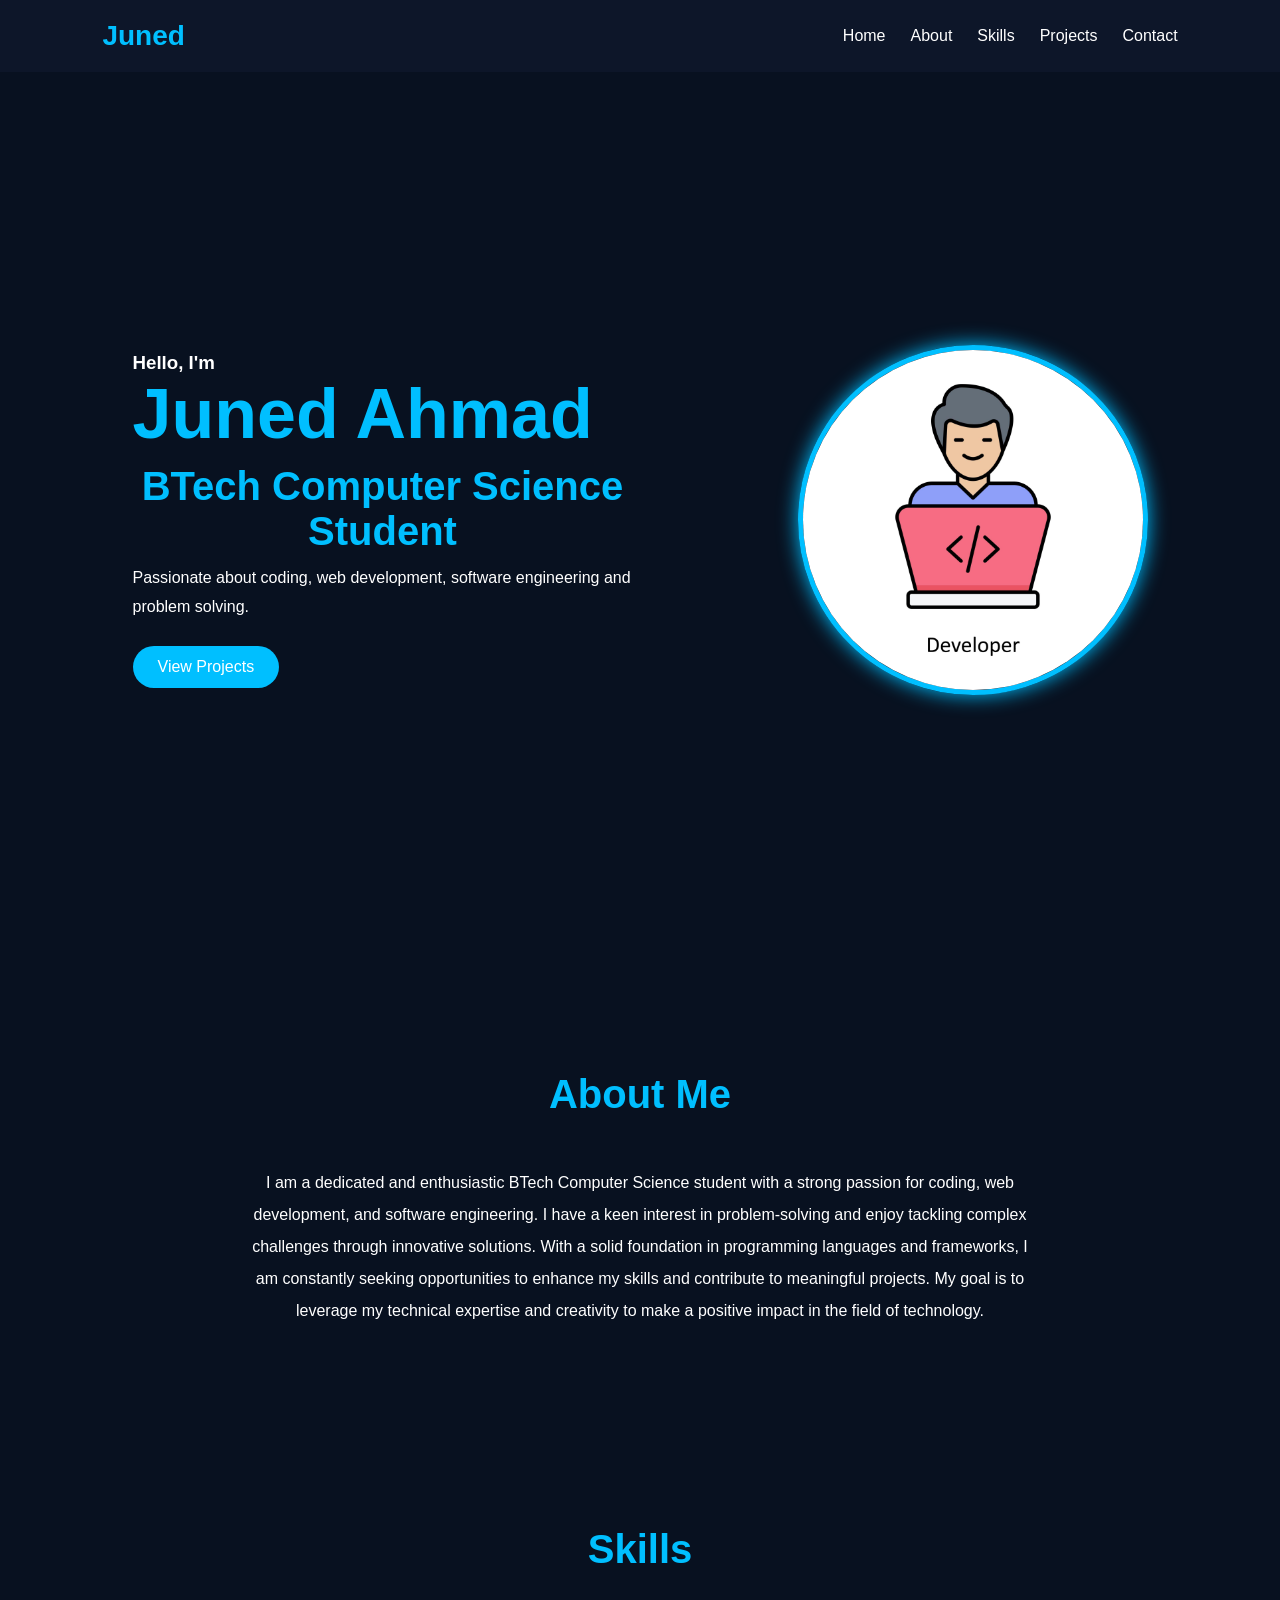
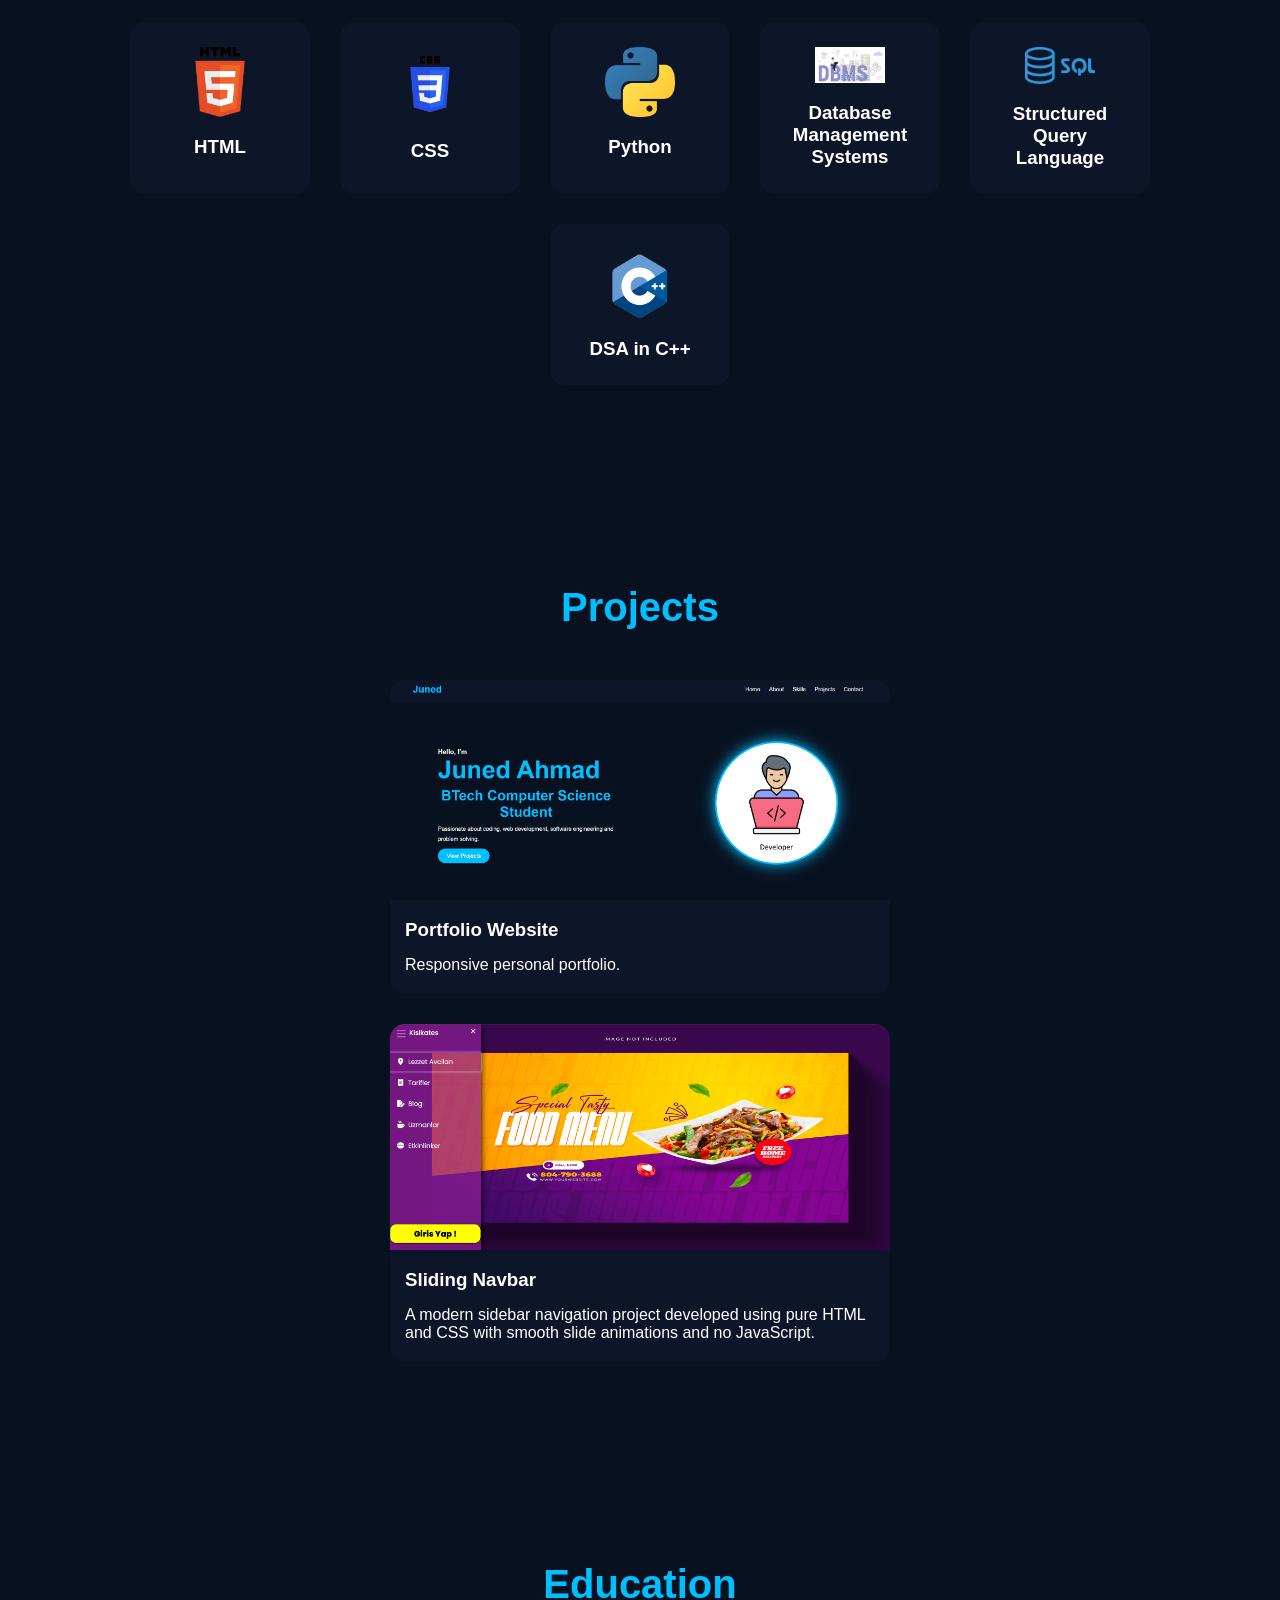
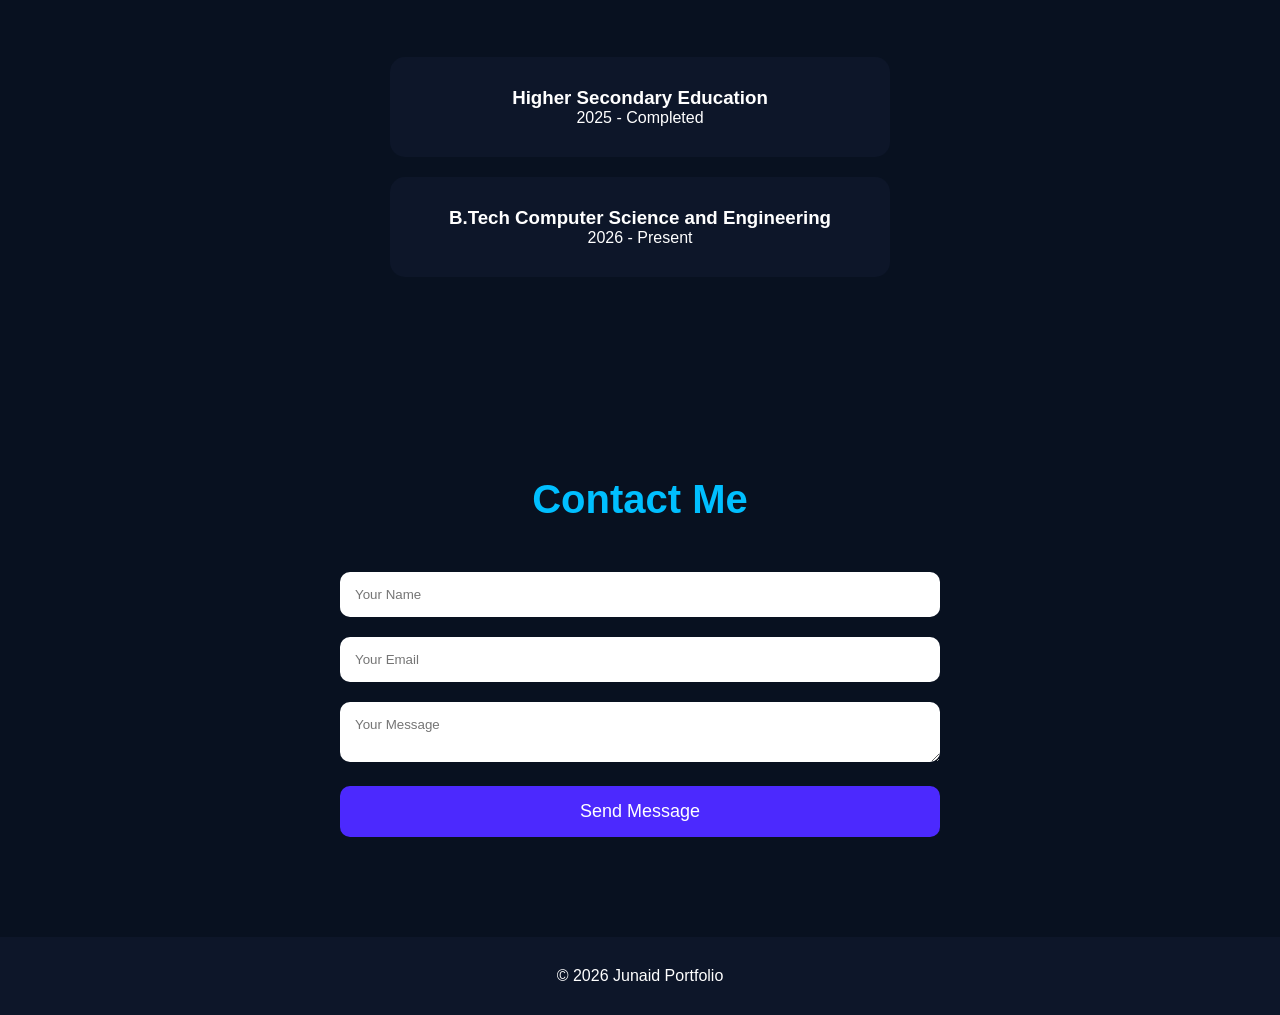
<file: index.html>
<!DOCTYPE html>
<html lang="en">
  <head>
    <meta charset="UTF-8" />
    <meta name="viewport" content="width=device-width, initial-scale=1.0" />
    <title>Junaid Portfolio</title>
    <link rel="stylesheet" href="style.css" />
  </head>

  <body>
    <nav>
      <div class="logo">Juned</div>

      <ul>
        <li><a href="#">Home</a></li>
        <li><a href="#">About</a></li>
        <li><a href="#">Skills</a></li>
        <li><a href="#">Projects</a></li>
        <li><a href="#">Contact</a></li>
      </ul>
    </nav>

    <section class="hero">
      <div class="hero-text">
        <h3>Hello, I'm</h3>

        <h1>Juned Ahmad</h1>

        <h2>BTech Computer Science Student</h2>

        <p>
          Passionate about coding, web development, software engineering and
          problem solving.
        </p>

        <a href="#" class="btn">View Projects</a>
      </div>

      <div class="hero-image">
        <img src="profile.jpg" alt="Profile" />
      </div>
    </section>

    <section class="about">
      <h2>About Me</h2>

      <p>
        I am a dedicated and enthusiastic BTech Computer Science student with a
        strong passion for coding, web development, and software engineering. I
        have a keen interest in problem-solving and enjoy tackling complex
        challenges through innovative solutions. With a solid foundation in
        programming languages and frameworks, I am constantly seeking
        opportunities to enhance my skills and contribute to meaningful
        projects. My goal is to leverage my technical expertise and creativity
        to make a positive impact in the field of technology.
      </p>
    </section>

    <section class="skills">
      <h2>Skills</h2>

      <div class="skill-container">
        <div class="skill-card">
          <img src="html1-removebg-preview.png" />
          <h3>HTML</h3>
        </div>

        <div class="skill-card">
          <img src="css1-removebg-preview.png" />
          <h3>CSS</h3>
        </div>

        <div class="skill-card">
          <img src="python.png" />
          <h3>Python</h3>
        </div>
        <div class="skill-card">
          <img src="dbms.jpg" />
          <h3>Database Management Systems</h3>
        </div>
        <div class="skill-card">
          <img src="sql-removebg-preview.png" />
          <h3>Structured Query Language</h3>
        </div>
        <div class="skill-card">
          <img src="cpp.png" />
          <h3>DSA in C++</h3>
      </div>
    </section>

    <section class="projects">
      <h2>Projects</h2>

      <div class="project-container">
        <div class="project-card">
          <img src="project1.png" />
          <h3>Portfolio Website</h3>
          <p>Responsive personal portfolio.</p>
        </div>
        <div class="project-card">
          <img src="project2.png" alt="Nav project">
          <h3>Sliding Navbar</h3>
          <p>A modern sidebar navigation project developed using pure HTML and CSS with smooth slide animations and no JavaScript.</p>
        </div>
      </div>
    </section>

    <section class="education">
      <h2>Education</h2> 
      <div class="edu-card">
        <h3>Higher Secondary Education</h3>
        <p>2025 - Completed</p>
      </div>
      <div class="edu-card">
        <h3>B.Tech Computer Science and Engineering</h3>
        <p>2026 - Present</p>
      </div>
    </section>

    <section class="contact">
      <h2>Contact Me</h2>

      <form>
        <input type="text" placeholder="Your Name" />

        <input type="email" placeholder="Your Email" />

        <textarea placeholder="Your Message"></textarea>

        <button type="submit">Send Message</button>
      </form>
    </section>

    <footer>
      <p>© 2026 Junaid Portfolio</p>
    </footer>
  </body>
</html>
</file>
<file: style.css>
*{
margin:0;
padding:0;
box-sizing:border-box;
font-family:Arial,sans-serif;
}

body{
background:#081120;
color:white;
}

/* Navbar */
nav{
display:flex;
justify-content:space-between;
align-items:center;
padding:20px 8%;
background:#0d1629;
position:sticky;
top:0;
z-index:1000;
}

/* LOGO */
.logo{
font-size:28px;
font-weight:bold;
color:#00bfff;
cursor:pointer;
transition:0.3s ease;
}


nav ul{
display:flex;
list-style:none;
}

nav ul li{
margin-left:25px;
position:relative;
}

nav ul li a{
text-decoration:none;
color:white;
font-size:16px;
transition:0.3s ease;
position:relative;
padding:5px 0;
}

nav ul li a::after{
content:"";
position:absolute;
left:0;
bottom:-5px;
width:0%;
height:2px;
background:#00bfff;
transition:0.3s ease;
}

nav ul li a:hover{
color:#00bfff;
transform:translateY(-2px);
}

nav ul li a:hover::after{
width:100%;
}


.hero{
display:flex;
justify-content:space-around;
align-items:center;
min-height:100vh;
padding:50px;
}

.hero-text{
max-width:500px;
}

.hero h1{
font-size:70px;
color:#00bfff;
}

.hero h2{
margin:10px 0;
}

.hero p{
line-height:1.8;
margin-bottom:25px;
}

/* Button*/
.btn{
background:#00bfff;
padding:12px 25px;
border-radius:30px;
text-decoration:none;
color:white;
display:inline-block;
transition:0.3s ease;
position:relative;
overflow:hidden;
}


.btn:hover{
transform:translateY(-4px);
box-shadow:0 0 10px #00bfff, 0 0 40px rgba(0,191,255,0.4);
}


.btn::after{
content:"";
position:absolute;
top:0;
left:-100%;
width:100%;
height:100%;
background:linear-gradient(120deg,transparent,rgba(73, 225, 179, 0.3),transparent);
transition:0.5s;
}

.btn:hover::after{
left:100%;
}

.hero-image img{
width:350px;
height:350px;
border-radius:50%;
object-fit:cover;
border:5px solid #00bfff;
box-shadow:0 0 20px #00bfff;
transition:0.3s ease;
}

.hero-image img:hover{
transform:scale(1.05);
box-shadow:0 0 6px #e15bc9;
}


section{
padding:100px 10%;
}

section h2{
text-align:center;
font-size:40px;
margin-bottom:50px;
color:#00bfff;
}

.about p{
max-width:800px;
margin:auto;
text-align:center;
line-height:2;
}

/* Skills */
.skill-container{
display:flex;
justify-content:center;
gap:30px;
flex-wrap:wrap;
}

.skill-card{
background:#0d1629;
padding:25px;
border-radius:15px;
width:180px;
text-align:center;
transition:0.3s ease;
cursor:pointer;
}

.skill-card:hover{
transform:translateY(-10px) scale(1.03);
box-shadow:0 10px 25px rgba(0,191,255,0.5);
}

.skill-card img{
width:70px;
margin-bottom:15px;
}

/* Projects */
.project-container{
display:flex;
justify-content:center;
gap:30px;
flex-wrap:wrap;
}

.project-card{
width:500px;
background:#0d1629;
border-radius:15px;
overflow:hidden;
transition:0.3s ease;
cursor:pointer;
}

.project-card:hover{
transform:translateY(-10px);
box-shadow:0 15px 30px rgba(0,191,255,0.5);
}

.project-card img{
width:100%;
height:100%px;
object-fit:cover;
}

.project-card h3{
padding:15px;
}

.project-card p{
padding:0 15px 20px;
}

.edu-card{
background:#0d1629;
padding:30px;
border-radius:15px;
text-align:center;
max-width:500px;
margin:auto;
margin-top:20px;
transition:0.3s ease;
}

.edu-card:hover{
transform:scale(1.02);
box-shadow:0 10px 25px hsla(195, 100%, 50%, 0.5);
}

/* Form */
form{
max-width:600px;
margin:auto;
}

input,
textarea{
width:100%;
padding:15px;
margin-bottom:20px;
border:none;
border-radius:10px;
outline:none;
transition:0.3s ease;
}

input:focus,
textarea:focus{
box-shadow:0 0 10px #d9ee79;
}

/* Submit Button */
button{
width:100%;
padding:15px;
background:#4c29fe;
border:none;
border-radius:10px;
color:white;
font-size:18px;
cursor:pointer;
transition:0.3s ease;
position:relative;
overflow:hidden;
}

button:hover{
transform:translateY(-3px);
box-shadow:0 0 20px #4aff75;
}

/* Footer */
footer{
text-align:center;
padding:30px;
background:#0d1629;
}

/* Responsive */
@media(max-width:768px){

.hero{
flex-direction:column;
text-align:center;
}

.hero-image img{
width:250px;
height:250px;
margin-top:30px;
}

nav{
flex-direction:column;
}

nav ul{
margin-top:15px;
}
}
</file>
